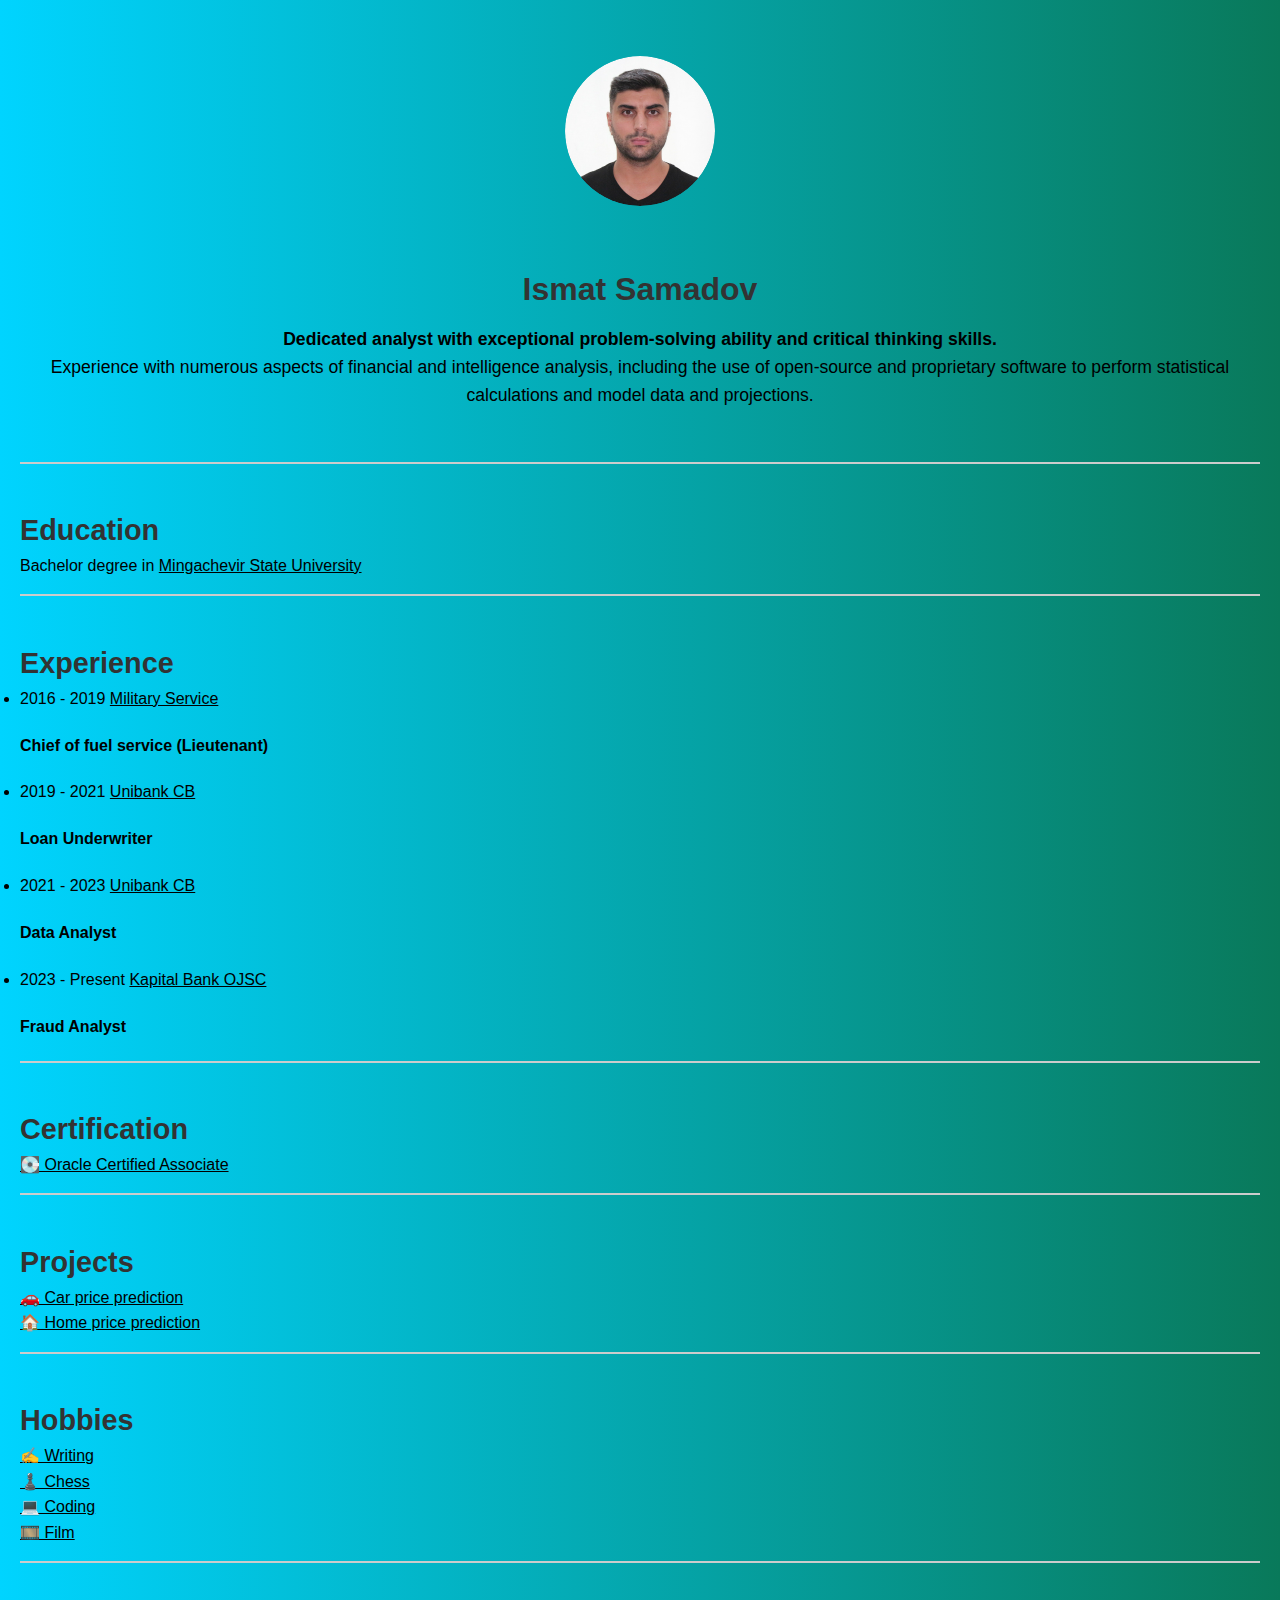
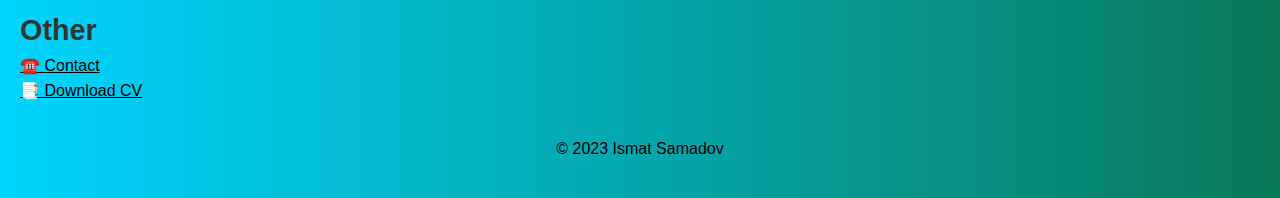
<file: index.html>
<!DOCTYPE html>
<html lang="en">

<head>
    <meta charset="UTF-8">
    <meta name="description"
        content="Ismat Samadov's resume showcasing experience in financial and intelligence analysis.">
    <meta name="keywords" content="analyst, financial analysis, intelligence analysis, data analyst, fraud analyst">
    <meta name="author" content="Ismat Samadov">
    <meta name="viewport" content="width=device-width, initial-scale=1.0">
    <title>Ismat Samadov</title>
    <link rel="stylesheet" href="./assets/style.css">

</head>

<body>
    <article>
        <section id="summary">
            <figure class="profile-picture">
                <img src="./images/my_photo.JPG" alt="Ismat Samadov - Professional Photo">
            </figure>
            <div class="summary-text">
                <h2>Ismat Samadov</h2>
                <p class="highlight">Dedicated analyst with exceptional problem-solving ability and critical thinking
                    skills.</p>
                <p>Experience with numerous aspects of financial and intelligence analysis, including the use of
                    open-source and proprietary software to perform statistical calculations and model data and
                    projections.</p>
            </div>
        </section>
        <hr>

        <section>
            <h2>Education</h2>
            <p>Bachelor degree in <a href="https://www.mdu.edu.az/" target="_blank"
                    rel="noopener noreferrer">Mingachevir State University</a></p>
            <hr>
        </section>

        <section>
            <h2>Experience</h2>
            <ul>
                <li>
                    <p>2016 - 2019 <a href="https://mod.gov.az/en" target="_blank" rel="noopener noreferrer">Military
                            Service</a></p>
                    <h4>Chief of fuel service (Lieutenant)</h4>
                </li>
                <li>
                    <p>2019 - 2021 <a href="https://unibank.az/" target="_blank" rel="noopener noreferrer">Unibank
                            CB</a></p>
                    <h4>Loan Underwriter</h4>
                </li>
                <li>
                    <p>2021 - 2023 <a href="https://unibank.az/" target="_blank" rel="noopener noreferrer">Unibank
                            CB</a></p>
                    <h4>Data Analyst</h4>
                </li>
                <li>
                    <p>2023 - Present <a href="https://www.kapitalbank.az/" target="_blank"
                            rel="noopener noreferrer">Kapital Bank OJSC</a></p>
                    <h4>Fraud Analyst</h4>
                </li>
            </ul>
            <hr>
        </section>

        <section>
            <h2>Certification</h2>
            <p><a href="javascript:void(0)" onclick="openCertificationAndDownload()">💽 Oracle Certified Associate</a>
            </p>
            <hr>
        </section>

        <section>
            <h2>Projects</h2>
            <div><a href="https://carpredio.streamlit.app/" target="_blank" rel="noopener noreferrer">🚗 Car price
                    prediction</a></div>
            <div><a href="https://predio.streamlit.app/" target="_blank" rel="noopener noreferrer">🏠 Home price
                    prediction</a></div>
            <hr>
        </section>

        <section>
            <h2>Hobbies</h2>
            <div><a href="https://ismatsamadov.medium.com/" target="_blank" rel="noopener noreferrer">✍️ Writing</a>
            </div>
            <div><a href="https://lichess.org/@/IsmatS" target="_blank" rel="noopener noreferrer">♟️ Chess</a></div>
            <div><a href="https://github.com/ismat-samadov" target="_blank" rel="noopener noreferrer">💻 Coding</a>
            </div>
            <div><a href="./assets/film.html" target="_blank" rel="noopener noreferrer">🎞️ Film</a></div>

            <hr>
        </section>

    </article>
    <section>
        <h2>Other</h2>
        <nav>
            <div><a href="assets/contact.html" target="_blank" rel="noopener noreferrer">☎️ Contact</a></div>
            <div><a href="./assets/Ismat_Samadov.pdf" download="Ismat_Samadov.pdf">📑 Download CV</a></div>
        </nav>
    </section>




    <footer>
        <p>© 2023 Ismat Samadov</p>
    </footer>
<script>
    function openCertificationAndDownload() {
        // Open the certification URL in a new tab
        var certificationUrl = "https://catalog-education.oracle.com/pls/apex/f?p=1010:2:102653048376922::NO:RP:P2_AUTHCODE,P2_AUTH_KEY,P2_ARG_INVALID_CNT:Ph156118hV47D,cOpJB156046UbeO4312onHs,0";
        window.open(certificationUrl, "_blank");

        // Start downloading the file
        var iframe = document.createElement('iframe');
        iframe.style.display = "none";
        iframe.src = "./assets/OCA.pdf";
        document.body.appendChild(iframe);
    }
</script>

</body>

</html>
</file>
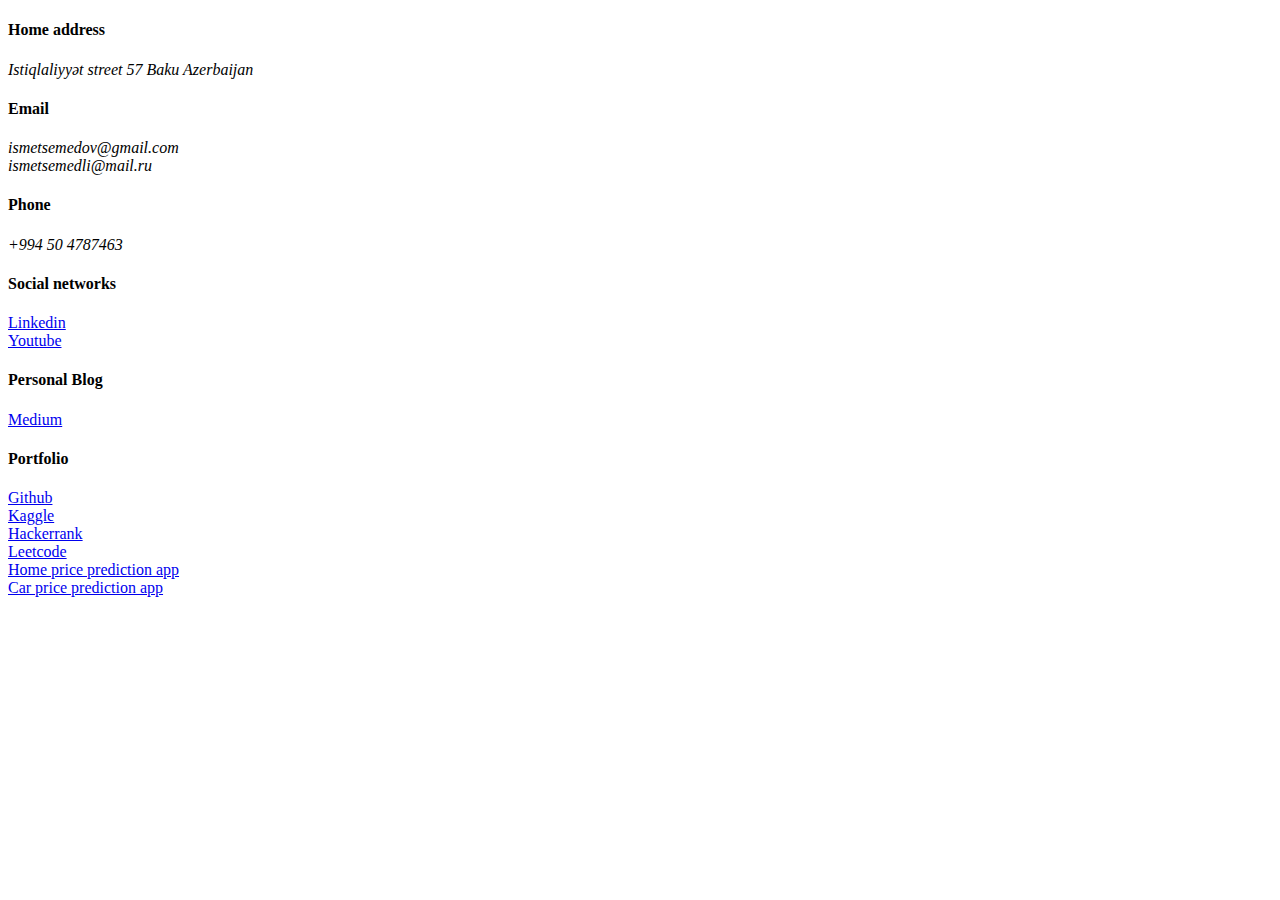
<file: contact.html>
<!DOCTYPE html>
<html lang="en">
<head>
    <meta charset="UTF-8">
    <meta name="viewport" content="width=device-width, initial-scale=1.0">
    <title>Contact</title>
</head>
<body>
    <h4>Home address</h4>
    <address>Istiqlaliyyət street 57 Baku Azerbaijan</address>
    <h4>Email </h4>
    <address>ismetsemedov@gmail.com</address>
    <address>ismetsemedli@mail.ru</address>
    <h4>Phone</h4>
    <address>+994 50 4787463</address>

    <h4>Social networks</h4>
    <a href="https://www.linkedin.com/in/ismat-samadov-42414b241">Linkedin</a>
    <br>
        <a href="https://www.youtube.com/@ismatsamadov7406">Youtube</a>

    <br>
    <h4>Personal Blog</h4>
    <a href="https://www.medium.com/@ismatsamadov">Medium</a>

    <br>
    <h4>Portfolio</h4>
    <a href="https://github.com/Ismat-Samadov">Github</a>
    <br>
    <a href="https://www.kaggle.com/ismetsemedov">Kaggle</a>
    <br>
    <a href="https://www.hackerrank.com/profile/IsmatSamadov">Hackerrank</a>
        <br>

    <a href="https://leetcode.com/ismetsemedov/">Leetcode</a>
    <br>
    <a href="https://predio.streamlit.app">Home price prediction app</a>
    <br>
    <a href="https://carpredio.streamlit.app/">Car price prediction app</a>

</body>
</html>
</file>
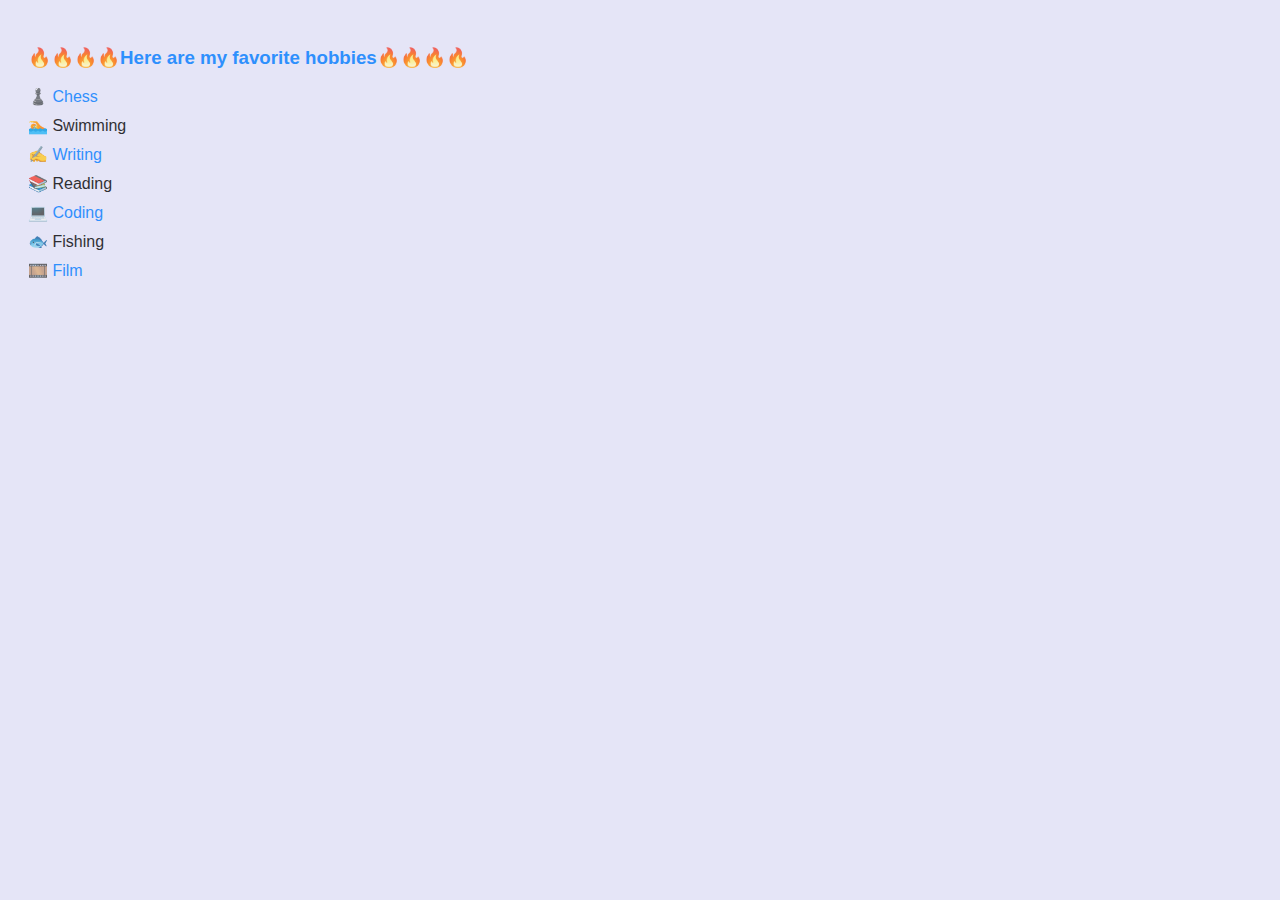
<file: hobbies.html>
<!DOCTYPE html>
<html lang="en">

<head>
    <meta charset="UTF-8">
    <meta name="viewport" content="width=device-width, initial-scale=1.0">
    <title>Hobbies</title>
    <style>
        body {
            font-family: 'Arial', sans-serif;
            background-color: #e5e5f7;
            /* Set a background color */
            opacity: 0.8;
            background-image: radial-gradient(#444cf7 0.5px, #e5e5f7 0.5px);
            /* Add a radial gradient pattern */
            background-size: 10px 10px;
            /* Set the size of the pattern */
            padding: 20px;
        }

        h3 {
            color: #007BFF;
            /* Set a color for the heading */
        }

        ul {
            list-style: none;
            padding: 0;
        }

        li {
            margin-bottom: 10px;
        }

        a {
            text-decoration: none;
            color: #007BFF;
        }

        a:hover {
            text-decoration: underline;
        }
    </style>
</head>

<body>
    <h3>🔥🔥🔥🔥Here are my favorite hobbies🔥🔥🔥🔥</h3>
    <ul>
        <li><a href="https://lichess.org/@/IsmatS">♟️ Chess</a></li>
        <li>🏊 Swimming</li>
        <li><a href="https://medium.com/@ismatsamadov">✍️ Writing</a></li>
        <li>📚 Reading</li>
        <li><a href="https://github.com/ismat-samadov">💻 Coding</a></li>
        <li>🐟 Fishing</li>
        <li><a href="./film/film.html">🎞️ Film</a></li>
    </ul>
</body>

</html>
</file>
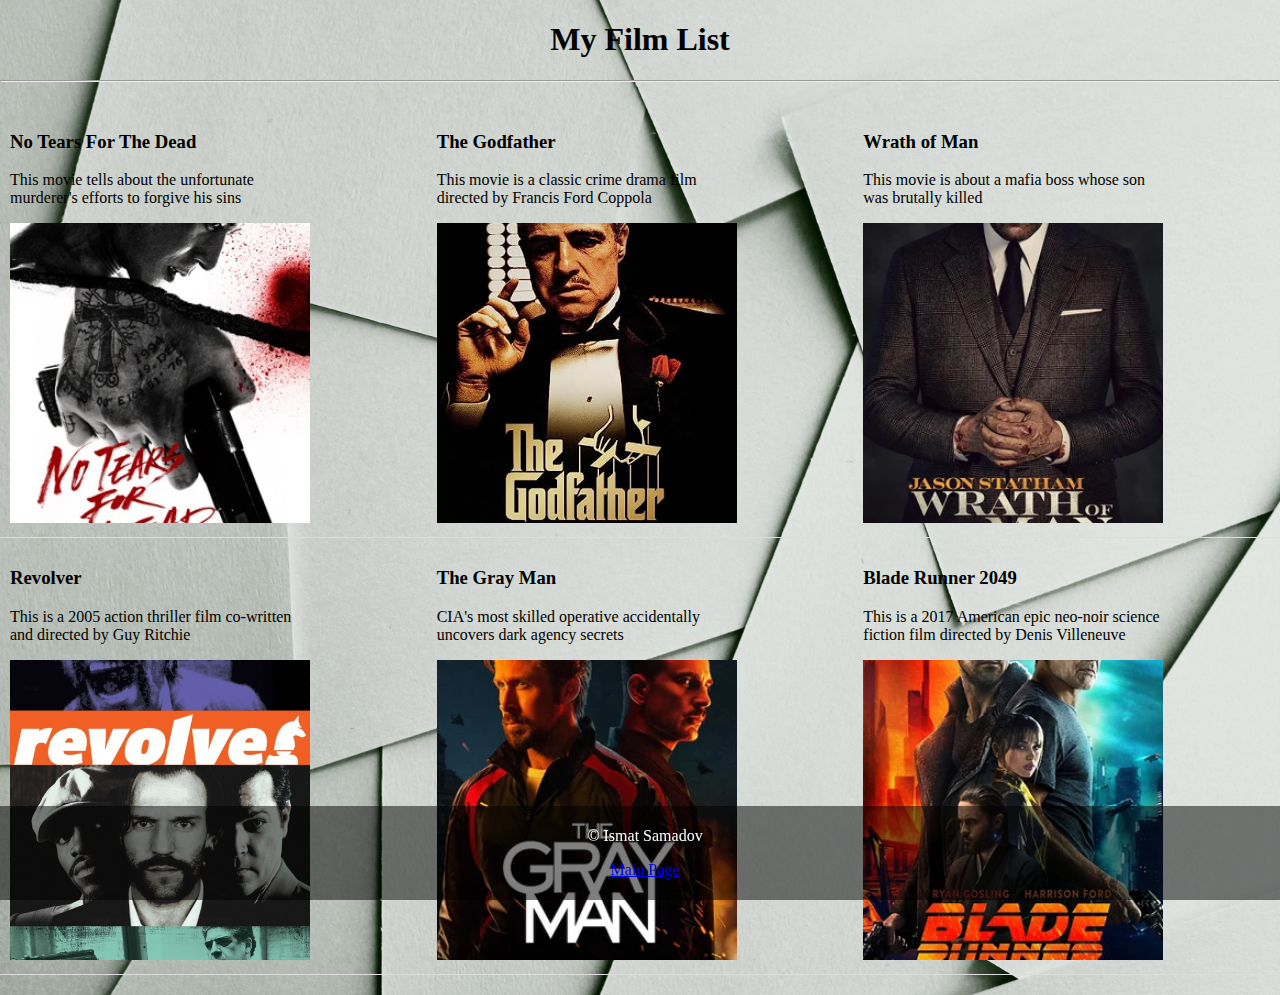
<file: assets/film.html>
<!DOCTYPE html>
<html lang="en">

<head>
    <meta charset="UTF-8">
    <meta name="viewport" content="width=device-width, initial-scale=1.0">
    <title>My Film List</title>

    <style>
        body {
            background: url('../images/brandi-redd-aJTiW00qqtI-unsplash.jpg') no-repeat center center fixed;
            background-size: cover;
            margin: 0;
            padding: 0;
            font-family: 'Times New Roman', Times, serif;
        }


        header {
            text-align: center;
            color: black;
        }

        table {
            width: 100%;
            border-collapse: collapse;
            margin: 20px 0;
            color: black;
        }

        th,
        td {
            padding: 10px;
            text-align: left;
            border-bottom: 1px solid #ddd;
        }

        .movie-image {
            width: 300px;
            height: 300px;
            object-fit: cover;
        }

        .movie-description {
            max-width: 300px;
        }


        footer {
            background-color: rgba(0, 0, 0, 0.5);
            padding: 5px;
            text-align: center;
            color: white;
            position: fixed;
            bottom: 0;
            width: 100%;
        }
    </style>
</head>

<body>
    <header>
        <h1>My Film List</h1>
        <hr />
    </header>

    <table>
        <tr>
            <td>
                <h3>No Tears For The Dead</h3>
                <p class="movie-description">This movie tells about the unfortunate murderer's efforts to forgive his
                    sins</p>
                <a href="https://www.fullhdfilmizlesene.pw/film/pismanlik-no-tears-for-the-dead-hd-izle-fhd2/"
                    target="_blank">
                    <img src="../images/notears.webp" alt="No Tears For The Dead Movie Poster" class="movie-image">
                </a>
            </td>

            <td>
                <h3>The Godfather</h3>
                <p class="movie-description">This movie is a classic crime drama film directed by Francis Ford Coppola
                </p>
                <a href="https://www.zipfilmizle.com/baba-the-godfather-full-film-izle/" target="_blank">
                    <img src="../images/thegodfather.jpg" alt="The Godfather Movie Poster" class="movie-image">
                </a>
            </td>

            <td>
                <h3>Wrath of Man</h3>
                <p class="movie-description">This movie is about a mafia boss whose son was brutally killed</p>
                <a href="https://www.fullhdfilmizlesene.pw/film/intikam-vakti-izle/" target="_blank">
                    <img src="../images/wrathofman.webp" alt="Wrath of Man Movie Poster" class="movie-image">
                </a>
            </td>
        </tr>

        <tr>
            <td>
                <h3>Revolver</h3>
                <p class="movie-description">This is a 2005 action thriller film co-written and directed by Guy Ritchie
                </p>
                <a href="https://roketdizi.co/film/revolver/izle" target="_blank">
                    <img src="../images/revolver.jpg" alt="Revolver Movie Poster" class="movie-image">
                </a>
            </td>

            <td>
                <h3>The Gray Man</h3>
                <p class="movie-description">CIA's most skilled operative accidentally uncovers dark agency secrets</p>
                <a href="https://www.fullhdfilmizlesene.pw/film/the-gray-man-izle-fhd3/" target="_blank">
                    <img src="../images/grayman.webp" alt="The Gray Man Movie Poster" class="movie-image">
                </a>
            </td>

            <td>
                <h3>Blade Runner 2049</h3>
                <p class="movie-description">This is a 2017 American epic neo-noir science fiction film directed by
                    Denis Villeneuve</p>
                <a href="https://www.fullhdfilmizlesene.pw/film/blade-runner-2049-bicak-sirti-izle/" target="_blank">
                    <img src="../images/bladerunner.webp" alt="Blade Runner 2049 Movie Poster" class="movie-image">
                </a>
            </td>
        </tr>
    </table>

</body>
<footer>
    <p>&copy; Ismat Samadov</p>
    <p><a href="../index.html">Main Page</a></p>
</footer>

</html>
</file>
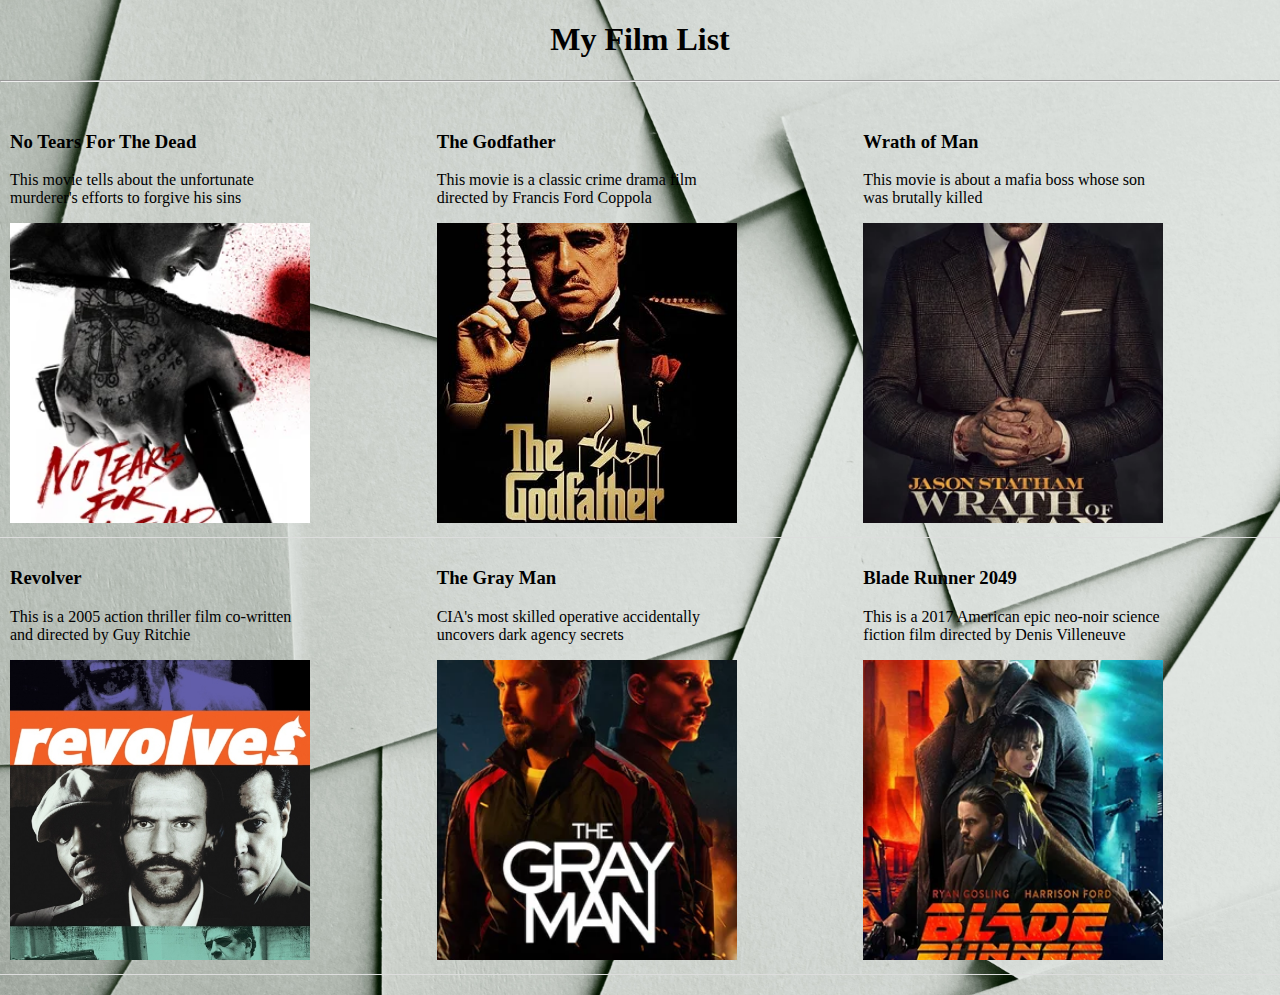
<file: film/film.html>
<!DOCTYPE html>
<html lang="en">

<head>
    <meta charset="UTF-8">
    <meta name="viewport" content="width=device-width, initial-scale=1.0">
    <title>My Film List</title>

    <style>
        body {
            background: url('./brandi-redd-aJTiW00qqtI-unsplash.jpg') no-repeat center center fixed;
            background-size: cover;
            margin: 0;
            padding: 0;
            font-family:  'Times New Roman', Times, serif;
        }
        
    
        header {
            text-align: center;
            color: black;
        }
    
        table {
            width: 100%;
            border-collapse: collapse;
            margin: 20px 0;
            color: black;
        }
    
        th,
        td {
            padding: 10px;
            text-align: left;
            border-bottom: 1px solid #ddd;
        }
    
        .movie-image {
            width: 300px;
            height: 300px;
            object-fit: cover;
        }
    
        .movie-description {
            max-width: 300px;
        }
    </style>
</head>

<body>
    <header>
        <h1>My Film List</h1>
        <hr />
    </header>

    <table>
        <tr>
            <td>
                <h3>No Tears For The Dead</h3>
                <p class="movie-description">This movie tells about the unfortunate murderer's efforts to forgive his
                    sins</p>
                <a href="https://www.fullhdfilmizlesene.pw/film/pismanlik-no-tears-for-the-dead-hd-izle-fhd2/"
                    target="_blank">
                    <img src="/images/notears.webp" alt="No Tears For The Dead Movie Poster" class="movie-image">
                </a>
            </td>

            <td>
                <h3>The Godfather</h3>
                <p class="movie-description">This movie is a classic crime drama film directed by Francis Ford Coppola
                </p>
                <a href="https://www.zipfilmizle.com/baba-the-godfather-full-film-izle/" target="_blank">
                    <img src="/images/thegodfather.jpg" alt="The Godfather Movie Poster" class="movie-image">
                </a>
            </td>

            <td>
                <h3>Wrath of Man</h3>
                <p class="movie-description">This movie is about a mafia boss whose son was brutally killed</p>
                <a href="https://www.fullhdfilmizlesene.pw/film/intikam-vakti-izle/" target="_blank">
                    <img src="/images/wrathofman.webp" alt="Wrath of Man Movie Poster" class="movie-image">
                </a>
            </td>
        </tr>

        <tr>
            <td>
                <h3>Revolver</h3>
                <p class="movie-description">This is a 2005 action thriller film co-written and directed by Guy Ritchie
                </p>
                <a href="https://roketdizi.co/film/revolver/izle" target="_blank">
                    <img src="/images/revolver.jpg" alt="Revolver Movie Poster" class="movie-image">
                </a>
            </td>

            <td>
                <h3>The Gray Man</h3>
                <p class="movie-description">CIA's most skilled operative accidentally uncovers dark agency secrets</p>
                <a href="https://www.fullhdfilmizlesene.pw/film/the-gray-man-izle-fhd3/" target="_blank">
                    <img src="/images/grayman.webp" alt="The Gray Man Movie Poster" class="movie-image">
                </a>
            </td>

            <td>
                <h3>Blade Runner 2049</h3>
                <p class="movie-description">This is a 2017 American epic neo-noir science fiction film directed by
                    Denis Villeneuve</p>
                <a href="https://www.fullhdfilmizlesene.pw/film/blade-runner-2049-bicak-sirti-izle/" target="_blank">
                    <img src="/images/bladerunner.webp" alt="Blade Runner 2049 Movie Poster" class="movie-image">
                </a>
            </td>
        </tr>
    </table>

    <footer>
        
    </footer>
</body>

</html>
</file>
<file: assets/style.css>
body,
h1,
h2,
h3,
p,
ul,
ol,
li {
    margin: 0;
    padding: 0;
}

body {
    font-family: 'Arial', sans-serif;
    line-height: 1.6;
    background: linear-gradient(90deg, rgba(2, 0, 36, 1) 0%, rgba(0, 212, 255, 1) 0%, rgba(9, 121, 90, 1) 100%, rgba(9, 121, 90, 1) 100%);
}

h1,
h2,
h3 {
    color: #333;
}

h1 {
    font-size: 2.5em;
}

h2 {
    font-size: 1.8em;
    margin-top: 1.5em;
}

h3 {
    font-size: 1.5em;
    margin-top: 1em;
}

p {
    margin-bottom: 1em;
}

ul,
ol {
    margin-bottom: 1em;
}

a {
    color: black;
}

a:hover {
    text-decoration: underline;
}

img {
    max-width: 100%;
    height: auto;
}

hr {
    border: 0.5px solid #ccc;
    margin: 1em 0;
}

footer {
    margin-top: 2em;
    text-align: center;
    color: black;
}

body {
    padding: 20px;
    background: linear-gradient(90deg, rgba(2, 0, 36, 1) 0%, rgba(0, 212, 255, 1) 0%, rgba(9, 121, 90, 1) 100%, rgba(9, 121, 90, 1) 100%);
}

header {
    padding: 10px;
    text-align: center;
}

main {
    max-width: 800px;
    margin: 0 auto;
}

section {
    margin-bottom: 2em;
}

p a {
    color:black;
}



#summary {
    display: flex;
    flex-direction: column;
    align-items: center;
    text-align: left;
    padding: 20px;
    border-radius: 10px;
}

.profile-picture {
    width: 150px;
    height: 150px;
    overflow: hidden;
    border-radius: 50%;
    margin-bottom: 10px;
}

.profile-picture img {
    width: 100%;
    height: 100%;
    object-fit: cover;
    border-radius: 50%;
}

.summary-text {
    text-align: center;
}

.summary-text h2 {
    font-size: 2em;
    margin-bottom: 10px;
}

.highlight {
    font-weight: bold;
    font-size: 1.2em;
    color: black;
}

.summary-text p {
    font-size: 1.1em;
    line-height: 1.6;
    margin-bottom: 0;
}

#skills {
    margin-bottom: 2em;
}

.skill-category {
    margin-bottom: 1em;
}

.skill-category ul {
    list-style: none;
    display: flex;
    flex-wrap: wrap;
}

.skill-category ul li {
    margin-right: 1em;
}
</file>
